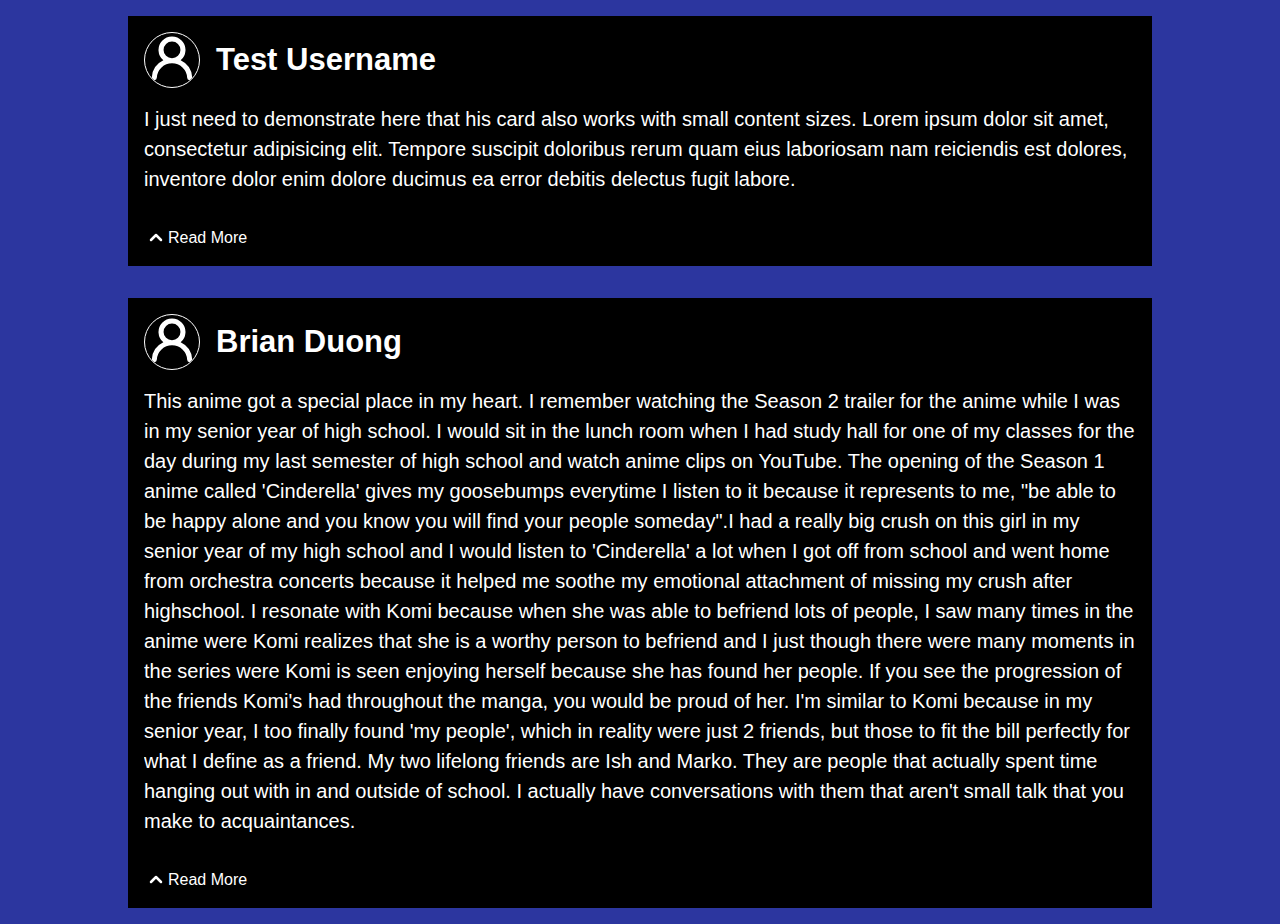
<file: pages/Anime_Reviews/anime_reviews.html>
<!DOCTYPE html><html lang="en"><head><meta charset="UTF-8"><meta name="viewport" content="width=device-width, initial-scale=1.0"><title>Anime Reviews</title><link rel="stylesheet" href="../../src.f64612c9.css"><link href="https://api.fontshare.com/v2/css?f[]=plein@700&f[]=switzer@400&display=swap" rel="stylesheet"><script defer src="anime_reviews.35fcfcba.js"></script></head><body class="bg-primary-400"> <h1 class="visually-hidden">Komi can't Communicate Anime Reviews from MyAnimeList.net</h1> <div class="review_wrapper"> <div class="review"> <div class="review__header"> <div class="review__pfp"> <svg class="pfp__img" xmlns="http://www.w3.org/2000/svg" width="1em" height="1em" viewBox="0 0 16 16"><path fill="white" d="M10.561 8.073a6.005 6.005 0 0 1 3.432 5.142a.75.75 0 1 1-1.498.07a4.5 4.5 0 0 0-8.99 0a.75.75 0 0 1-1.498-.07a6.004 6.004 0 0 1 3.431-5.142a3.999 3.999 0 1 1 5.123 0M10.5 5a2.5 2.5 0 1 0-5 0a2.5 2.5 0 0 0 5 0"></path></svg> </div> <h2 class="ff-accent fw-bold review__username">Test Username</h2> </div> <div class="review__content" data-collapsed="false"> <p>I just need to demonstrate here that his card also works with small content sizes. Lorem ipsum dolor sit amet, consectetur adipisicing elit. Tempore suscipit doloribus rerum quam eius laboriosam nam reiciendis est dolores, inventore dolor enim dolore ducimus ea error debitis delectus fugit labore.</p> </div> <button class="review__collapse-btn" data-btn-state="expand"> <svg class="collapse__icon" xmlns="http://www.w3.org/2000/svg" width="1em" height="1em" viewBox="0 0 24 24"><path fill="none" stroke="currentColor" stroke-linecap="round" stroke-linejoin="round" stroke-width="2.5" d="m7 10l5 5m0 0l5-5"></path></svg> <p class="collapse__text" aria-hidden="true">Read More</p> <span class="visually-hidden">Toggle Full Review Text</span> </button> </div> <div class="review"> <div class="review__header"> <div class="review__pfp"> <svg class="pfp__img" xmlns="http://www.w3.org/2000/svg" width="1em" height="1em" viewBox="0 0 16 16"><path fill="white" d="M10.561 8.073a6.005 6.005 0 0 1 3.432 5.142a.75.75 0 1 1-1.498.07a4.5 4.5 0 0 0-8.99 0a.75.75 0 0 1-1.498-.07a6.004 6.004 0 0 1 3.431-5.142a3.999 3.999 0 1 1 5.123 0M10.5 5a2.5 2.5 0 1 0-5 0a2.5 2.5 0 0 0 5 0"></path></svg> </div> <h2 class="ff-accent fw-bold review__username">Brian Duong</h2> </div> <div class="review__content" data-collapsed="false"> <p>This anime got a special place in my heart. I remember watching the Season 2 trailer for the anime while I was in my senior year of high school. I would sit in the lunch room when I had study hall for one of my classes for the day during my last semester of high school and watch anime clips on YouTube. The opening of the Season 1 anime called 'Cinderella' gives my goosebumps everytime I listen to it because it represents to me, "be able to be happy alone and you know you will find your people someday".I had a really big crush on this girl in my senior year of my high school and I would listen to 'Cinderella' a lot when I got off from school and went home from orchestra concerts because it helped me soothe my emotional attachment of missing my crush after highschool. I resonate with Komi because when she was able to befriend lots of people, I saw many times in the anime were Komi realizes that she is a worthy person to befriend and I just though there were many moments in the series were Komi is seen enjoying herself because she has found her people. If you see the progression of the friends Komi's had throughout the manga, you would be proud of her. I'm similar to Komi because in my senior year, I too finally found 'my people', which in reality were just 2 friends, but those to fit the bill perfectly for what I define as a friend. My two lifelong friends are Ish and Marko. They are people that actually spent time hanging out with in and outside of school. I actually have conversations with them that aren't small talk that you make to acquaintances.</p> </div> <button class="review__collapse-btn" data-btn-state="expand" aria-expanded="false"> <svg class="collapse__icon" xmlns="http://www.w3.org/2000/svg" width="1em" height="1em" viewBox="0 0 24 24"><path fill="none" stroke="currentColor" stroke-linecap="round" stroke-linejoin="round" stroke-width="2.5" d="m7 10l5 5m0 0l5-5"></path></svg> <p class="collapse__text" aria-hidden="true">Read More</p> <span class="visually-hidden">Toggle Full Review Text</span> </button> </div> </div> </body></html>
</file>
<file: src.f64612c9.css>
.bg-accent-300{background-color:#7d6cc1}.bg-accent-400{background-color:#5636d8}.bg-accent-500{background-color:#4b3d8b}.bg-primary-400{background-color:#2c369f}.bg-neutral-100{background-color:#fff}.bg-neutral-900{background-color:#27292b}.text-neutral-100{color:#fff}.text-neutral-900{color:#27292b}.ff-body{font-family:Switzer,sans-serif}.ff-accent{font-family:Plein,sans-serif}body{font-family:Switzer,sans-serif}.fs-primary-heading{font-size:3.062rem}.fs-secondary-heading{font-size:1.562rem}.fs-body-500,.fs-third-heading{font-size:1.25rem}.fs-body-400{font-size:1rem}.fs-body-300{font-size:.812rem}.fw-regular{font-weight:400}.fw-bold{font-weight:700}*,:after,:before{box-sizing:border-box}*{margin:0;padding:0;font:inherit}img,picture,svg,video{display:block;max-width:100%}ol,ul{list-style:none}button{cursor:pointer}html{color-scheme:dark light}body,html{position:relative;min-height:100vh;line-height:1.5}:focus-visible{outline:3px solid #fff;outline-offset:8px;transition:outline 80ms ease-in}.container{width:min(1200px,100% - 40px);margin-inline:auto}.padding-bottom-800{padding-bottom:128px}.even-columns{display:grid}.middle-of-screen{display:flex;justify-content:center;align-items:center}.stacked{display:grid;place-items:center}.stacked>*{grid-column:1/-1;grid-row:1/-1}.visually-hidden{position:absolute;width:1px;height:1px;overflow:hidden;left:-10000px}@media (min-width:464px){.even-columns{grid-auto-flow:column;grid-auto-columns:1fr}}.btn-1_v1,.btn-1_v2{color:#fff;font-size:1.25rem;background-color:#7d6cc1;padding-block:8px;padding-inline:40px;border-radius:8px;border:1px solid #000;text-decoration:none;z-index:1;transition:background-color .2s ease-in}.btn-1_v1:focus-visible,.btn-1_v1:hover,.btn-1_v2:focus-visible,.btn-1_v2:hover{background-color:#5636d8}.btn-1_v2{color:#fff;font-size:1.25rem;background-color:#4b3d8b;padding-block:8px;padding-inline:40px;z-index:1;transition:background-color .2s ease-in}.btn-1_v2,.btn-2{border-radius:8px;border:1px solid #000;text-decoration:none}.btn-2{background-color:#fff;font-size:clamp(.812rem,4vw,1.25rem);padding-block:clamp(4px,2vw,8px);padding-inline:clamp(18px,6vw,36px);transition:background-color .2s ease-in,color .2s ease-in}.btn-2:focus-visible,.btn-2:hover{background-color:#27292b;color:#fff}.btn-2:focus-visible{outline:3px solid #000}.hero-section{background-color:#2c369f;height:clamp(648px,100vw,1080px);overflow:hidden}.hero-section__bg{align-self:start;z-index:0;transform-origin:top center;transform:translateY(-32px);scale:1.83}.hero-section__content{display:flex;flex-direction:column;align-self:end;align-items:center;text-align:center;row-gap:19px;margin-bottom:128px;z-index:0}.hero-section__content .hero-title{font-size:3.062rem;text-shadow:0 4.74px 10px rgba(0,0,0,.5),-1px 0 6px #5636d8,0 1px 6px #5636d8,1px 0 6px #5636d8,0 1px 6px #5636d8;padding-inline:20px}.hero-section__content .hero-subtitle{font-size:1rem;text-shadow:0 4.74px 10px rgba(0,0,0,.5),-1px 0 6px #2c369f,0 1px 6px #2c369f,1px 0 6px #2c369f,0 1px 6px #2c369f}.hero-section__content .hero-section__cta{display:flex;gap:36px}@media (min-width:32.25em){.hero-section__bg{scale:1.4;transform:translateY(-160px)}.hero-section__content{align-self:center}.hero-section__content .hero-title{font-size:4.75rem}.hero-section__content .hero-subtitle{font-size:1.562rem}}@media (min-width:55.6875em){.hero-section__bg{scale:1.7;transform:translateY(-160px)}}.nav-btn-icon{background-color:#5636d8;border:none;position:fixed;top:0;right:0;margin-top:12px;margin-right:12px;width:96px;height:96px;transition:scale .2s ease-in,background-color .2s ease-in;overflow:hidden;border-radius:50%;z-index:1}.nav-btn-icon svg{position:relative;color:#fff;width:50%;height:50%;bottom:13px;opacity:0;transition:opacity .2s ease-in}.nav-btn-icon p{position:relative;top:27px;font-size:.812rem}.nav-btn-icon:focus-visible,.nav-btn-icon:hover{scale:1.1;cursor:pointer}.nav-btn-icon:focus-visible .komi-face,.nav-btn-icon:hover .komi-face{left:3px}.nav-btn-icon:focus-visible .komi-face__head,.nav-btn-icon:hover .komi-face__head{rotate:.5deg}.nav-btn-icon:focus-visible .komi-face__poof,.nav-btn-icon:hover .komi-face__poof{opacity:1;left:-31px}.komi-face{position:relative;left:0;width:inherit;height:inherit;opacity:1;transition:left .2s ease-in,opacity .2s ease-in}.komi-face__poof{position:relative;top:-9px;left:0;width:13%;opacity:0;transition:left .2s ease-in,opacity .2s ease-out}.komi-face__head{position:relative;top:-12px;rotate:-5deg;width:55%;transition:rotate .2s ease-in}@media (min-width:50em){.nav-btn-icon{width:120px;height:120px}.nav-btn-icon p{top:32px;font-size:1rem}.komi-face__poof{top:-3px}.komi-face__head{rotate:-5deg;transition:scale .2s ease-in;transition:rotate .2s ease-in}.nav-btn-icon:focus-visible .komi-face,.nav-btn-icon:hover .komi-face{left:3px}.nav-btn-icon:focus-visible .komi-face__poof,.nav-btn-icon:hover .komi-face__poof{left:-39px}.nav-btn-icon:focus-visible .komi-face__head,.nav-btn-icon:hover .komi-face__head{scale:1.05}}.primary-nav{--menu_mode:"mobile";position:fixed;background-image:url(komi_camera_wallpaper.09493529.jpg);background-position:bottom;background-size:cover;width:70%;height:100%;top:0;right:-70%;z-index:2;transition:right .2s ease-out}.primary-nav:after{content:"";background-color:#000;position:absolute;width:100%;height:100%;opacity:.4;transition:opacity .2s ease-in}.primary-nav__links{display:grid;grid-template-columns:1fr;grid-template-rows:.3fr repeat(2,max-content);row-gap:20px;justify-items:flex-start;position:absolute;right:0;width:80%;height:100%}.primary-nav__links>li:first-child{align-self:flex-end}.primary-nav__links a{color:#fff;font-size:1.938rem;text-decoration:none;transition:opacity .2s ease-in}.primary-nav__links a:hover{opacity:.7}.primary-nav__links li{margin-right:64px;z-index:2}.primary-nav__links li:after{display:none;content:""}@media (min-width:50em){.primary-nav{--menu_mode:"desktop";background-position:0;background-size:cover}.primary-nav__links a{font-size:3.062rem}.primary-nav__links li{margin-right:168px}.primary-nav__links li:after{display:block;content:"";background-color:#fff;position:relative;height:5px;width:100%;top:-5px;z-index:3;transform-origin:center;transform:scaleX(var(--underline-width,0));transition:transform .2s ease-in}}@media (min-width:925px){.primary-nav__links{justify-items:flex-end}}.left-icon-heading{display:inline-flex;column-gap:clamp(4px,5vw,24px);font-size:1.938rem;margin-left:clamp(1px,4vw,64px)}.left-icon-heading svg{font-size:48px}.img-carousel{width:98.5vw}.img-carousel__navigation .slide-left-btn,.img-carousel__navigation .slide-right-btn{display:none}.img-carousel__track{display:flex;background-color:#000;width:100vw;overflow-x:auto;scroll-snap-type:x mandatory;scroll-behavior:smooth}.img-carousel__track .img-carousel__track-item{min-width:45%;max-width:45%;padding-inline:4px;scroll-snap-align:start}.img-carousel__track .img-carousel__track-item:last-child{padding-right:0}@media (min-width:37.9375em){.img-carousel__btn-wrapper{border:none;margin-right:clamp(1px,4vw,64px)}.img-carousel__navigation{display:flex;justify-content:space-between;max-width:1360px;margin-inline:auto}.img-carousel__navigation .slide-left-btn,.img-carousel__navigation .slide-right-btn{display:inline;color:#fff;background:none;font-size:48px;border:none;transition:opacity .2s ease-in}.img-carousel__navigation .slide-left-btn:focus-visible,.img-carousel__navigation .slide-left-btn:hover,.img-carousel__navigation .slide-right-btn:focus-visible,.img-carousel__navigation .slide-right-btn:hover{cursor:pointer;opacity:.8}.img-carousel__navigation .slide-right-btn{margin-left:8px}.img-carousel__track .img-carousel__track-item{min-width:30%;max-width:30%;padding-right:8px}}@media (min-width:64em){.img-carousel__track{max-height:697px;max-width:1949px;margin-inline:auto}.img-carousel__track .img-carousel__track-item{min-width:22%;max-width:22%;padding-right:8px}}.content-and-img{row-gap:24px;opacity:0;transition:opacity 2s linear}.content-and-img__content h2{font-size:clamp(1rem,6vw,1.562rem);margin-bottom:16px;text-align:center}@media (min-width:464px){.content-and-img{align-items:center;justify-items:center}.content-and-img__content{order:1;margin-left:clamp(1px,6vw,96px)}.content-and-img__content h2{font-size:clamp(2.438rem,5vw,3.062rem)}.content-and-img__content p{font-size:clamp(1rem,2vw,1.25rem)}.content-and-img img{order:2;width:min(80%,360px)}}@keyframes fadeinSlideUp{0%{transform:translateY(20px)}to{transform:translateY(0)}}.video-card-wrapper{display:grid;grid-template-columns:repeat(auto-fit,minmax(250px,1fr));grid-row-gap:24px;grid-column-gap:24px}.video-card{display:flex;flex-direction:column;align-items:center;position:relative;opacity:0;transition:opacity 2s linear}.video-card .play-icon{color:#fff;width:10%;z-index:0}.video-card .play-icon:hover{cursor:pointer}.video-card .video-card__card{background-color:transparent;position:relative;order:1}.video-card .video-card__card:before{content:"";background-color:#000;position:absolute;width:100%;height:100%;opacity:.2;transition:opacity .2s ease-in}.video-card .video-card__card:focus-visible:before,.video-card .video-card__card:hover:before{cursor:pointer;opacity:.4}.video-card .video-card__title{order:2}.video-card__popup[data-visible=hide],.video-card__popup[data-visible=hide]>*{display:none}.video-card__popup[data-visible=show],.video-card__popup[data-visible=show] iframe{display:inline}.video-card__popup .popup_wrapper{position:fixed;aspect-ratio:16/9;width:100%;top:50%;left:50%;transform:translate(-50%,-50%);z-index:3}.video-card__popup iframe{width:100%;height:100%}.video-card__popup iframe:focus-visible{outline:none}.video-card__popup .video_close_btn{color:#fff;border:none;background-color:transparent;position:absolute;width:32px;top:-32px;right:2px;opacity:.7;transition:opacity .2s ease-in;z-index:5}.video-card__popup .video_close_btn:hover{opacity:1}.video-card__popup .video_close_btn:focus-visible{outline-offset:-1px}@media (min-width:564px){.video-card-wrapper .video-card:first-child{margin-left:24px}.video-card-wrapper .video-card:last-child{margin-right:24px}.video-card__popup .popup_wrapper{width:80%}.video-card__popup .video_close_btn{width:48px;top:-48px;right:-44px}}@media (min-width:844px){.video-card__popup .popup_wrapper{width:70%}.video-card__popup .video_close_btn{width:64px;top:-64px;right:-60px}}@keyframes right_slide_in{0%{transform:translateX(-80px)}to{transform:translateX(0)}}@keyframes left_slide_in{0%{transform:translateX(80px)}to{transform:translateX(0)}}.footer-nav{max-width:1341px;margin-inline:auto}.footer-nav .footer-nav__bg-img{align-self:flex-end}.footer-nav .footer-nav__links{display:flex;flex-direction:column;row-gap:16px;column-gap:16px}.footer-nav .footer-nav__links .footer-nav__link-item{width:200px;aspect-ratio:5/2;position:relative}.footer-nav .footer-nav__links .footer-nav__link-item a img{width:100%;object-fit:fill}.footer-nav .footer-nav__links .footer-nav__link-item a:before{content:"";background-color:#000;position:absolute;width:100%;height:100%;opacity:0;transition:opacity .2s ease-in}.footer-nav .footer-nav__links .footer-nav__link-item:hover a:before{cursor:pointer;opacity:.2}.footer-nav .footer-nav__links .footer-nav__link-item a:focus-visible:before{opacity:.2}.footer-nav .footer-nav__links .footer-nav__card{color:#fff;text-decoration:none;text-shadow:0 4.74px 10px rgba(0,0,0,.5),-1px 0 6px #000,0 1px 6px #000,1px 0 6px #000,0 1px 6px #000}@media (min-width:50em){.footer-nav{display:flex!important;justify-content:space-around}.footer-nav .footer-nav__links{max-height:400px;flex-wrap:wrap}}.final_CTA{opacity:0;transition:opacity 1s ease-in}.final_CTA a.btn-2:first-child{transform:translateX(-14px) translateY(10px);rotate:-7deg}.final_CTA a.btn-2:nth-child(2){transform:translateX(-14px) translateY(90px);rotate:-7deg}@media (min-width:34.5625em){.final_CTA a.btn-2:first-child{transform:translateX(-20px) translateY(10px)}.final_CTA a.btn-2:nth-child(2){transform:translateX(-24px) translateY(170px)}}@keyframes scaleUpReveal{0%{transform:scale(.99)}to{transform:scale(1)}}body{display:flex;flex-direction:column}body:before{content:"";background-color:#000;position:absolute;width:100%;height:100%;opacity:var(--overlay_opacity,0);z-index:var(--overlay_z-index,-2);transition:opacity .2s ease-in,z-index .2s ease-in}.loader{display:flex;align-items:center;justify-content:center;position:fixed;top:0;left:0;width:100vw;height:100dvh;background-color:transparent;-webkit-backdrop-filter:blur(10px);backdrop-filter:blur(10px);opacity:var(--loader-opaicty,1);transition:opacity .2s ease-in;z-index:4}.loader__spinner{display:grid;place-items:center;position:relative;width:50vw}.loader__spinner>*{grid-column:1/-1;grid-row:1/-1}.loader__spinner .spinner-head{order:1;animation:head_nod_up 1.0001s ease-out infinite}.loader__spinner .spinner-poof{order:-1;animation:poof_out 1s ease-out infinite}@media (min-width:50em){.loader__spinner{width:20vw}}@keyframes poof_out{0%{opacity:0;transform:translateX(0) translateY(30px)}to{opacity:1;transform:translateX(-240px) translateY(30px)}}@keyframes head_nod_up{0%{rotate:0deg}to{rotate:1deg}}.pfp-card-gallery{display:grid;grid-template-columns:repeat(auto-fit,minmax(max(160px,(100% - 32px)/5),1fr));grid-gap:8px;width:95dvw;margin-block:8px}.pfp-card-gallery>*{aspect-ratio:1/1}.pfp-card{background-color:#4b3d8b;display:flex;flex-direction:column;align-items:center;row-gap:8px;height:100%;width:100%;border:none;transition:background-color .15s ease-out;z-index:1}.pfp-card:hover{cursor:pointer}.pfp-card:focus-visible .pfp-card__pic img,.pfp-card:hover .pfp-card__pic img{scale:1.05}.pfp-card:focus-visible,.pfp-card:hover{background-color:#7d6cc1;outline-offset:0}.pfp-card__pic{width:80%;height:90%;margin-top:8px;border-radius:8px;overflow:hidden}.pfp-card__pic img{object-fit:cover;width:100%;height:100%;transition:scale .15s ease-out}.pfp-card__name{color:#fff;font-size:clamp(1rem,2vw,1.562rem);margin-bottom:8px}.pfp-card__info-card{--close-btn-size:40px;background-color:#7d6cc1;display:flex;justify-content:center;position:fixed;top:50dvh;left:50%;width:100%;height:85dvh;z-index:2;transform:translate(-50%,-50%);transition:opacity .2s ease-in;opacity:0}.pfp-card__info-card[data-visible=hide]{display:none}.pfp-card__info-card[data-visble=show]{display:block}.pfp-card__info-card .pfp-card__info-card__wrapper{display:flex;flex-direction:column;align-items:center;row-gap:1rem;width:90%;max-width:1304px}.pfp-card__info-card .pfp-card__info-card__wrapper .info-card__close-btn{color:#fff;background-color:transparent;position:fixed;width:var(--close-btn-size);top:calc(var(--close-btn-size)*-1);right:4px;opacity:.7;border:none;transition:opacity .2s ease-in;z-index:3}.pfp-card__info-card .pfp-card__info-card__wrapper .info-card__close-btn svg{color:#fff;width:100%;height:100%}.pfp-card__info-card .pfp-card__info-card__wrapper .info-card__close-btn:focus-visible,.pfp-card__info-card .pfp-card__info-card__wrapper .info-card__close-btn:hover{opacity:1}.pfp-card__info-card .pfp-card__info-card__wrapper .info-card__close-btn:focus-visible{outline-offset:1px}.pfp-card__info-card .pfp-card__info-card__wrapper .info-card__header{display:flex;column-gap:8px;width:100%;height:32%;margin-top:1rem}.pfp-card__info-card .pfp-card__info-card__wrapper .info-card__header>div.info-card__header_pfp{flex-grow:1;flex-shrink:1;flex-basis:50%}.pfp-card__info-card .pfp-card__info-card__wrapper .info-card__header>div.info-card__header_pfp img{width:100%;height:100%;object-fit:cover;border-radius:6px}.pfp-card__info-card .pfp-card__info-card__wrapper .info-card__header>div.info-card__header_content{flex-grow:1;flex-shrink:1;flex-basis:70%;position:relative;display:flex;flex-direction:column;row-gap:4px;overflow-y:auto}.pfp-card__info-card .pfp-card__info-card__wrapper .info-card__header>div.info-card__header_content h1{color:#fff;flex-grow:0;font-size:clamp(1rem,3vw,1.938rem)}.pfp-card__info-card .pfp-card__info-card__wrapper .info-card__header>div.info-card__header_content .info-card__header_list-viewbox{flex-grow:3;overflow-y:scroll}.pfp-card__info-card .pfp-card__info-card__wrapper .info-card__header>div.info-card__header_content .info-card__header_list-viewbox:focus-visible{outline-offset:-2px}.pfp-card__info-card .pfp-card__info-card__wrapper .info-card__header>div.info-card__header_content .info-card__header_list-viewbox:before{content:"";box-shadow:inset 0 30px 30px -24px #fff;width:100%;height:32px;position:absolute;transition:opacity .2s ease-in;opacity:.6;z-index:1;opacity:var(--top-scroll-shadow-opacity,.6)}.pfp-card__info-card .pfp-card__info-card__wrapper .info-card__header>div.info-card__header_content .info-card__header_list-viewbox:after{content:"";box-shadow:inset 0 -30px 30px -24px #fff;width:100%;height:32px;position:absolute;transition:opacity .2s ease-in;opacity:.6;z-index:1;opacity:var(--bottom-scroll-shadow-opacity,.6);bottom:0}.pfp-card__info-card .pfp-card__info-card__wrapper .info-card__header>div.info-card__header_content .info-card__header_list-viewbox ul.info-card__header_list{flex-grow:1;font-size:clamp(.812rem,2vw,1rem);list-style-type:none}.pfp-card__info-card .pfp-card__info-card__wrapper .info-card__header>div.info-card__header_content .info-card__header_list-viewbox ul.info-card__header_list li{color:#fff;position:relative;padding-left:12px}.pfp-card__info-card .pfp-card__info-card__wrapper .info-card__header>div.info-card__header_content .info-card__header_list-viewbox ul.info-card__header_list li:before{content:"";background-color:#fff;position:absolute;width:5px;height:5px;top:0;transform:translateY(100%) translateX(-8px);border-radius:50px}.pfp-card__info-card .pfp-card__info-card__wrapper .info-card__pictures{display:grid;grid-template-columns:repeat(auto-fit,minmax(120px,1fr));column-gap:46px;row-gap:24px;align-items:center;width:95%;height:58%;margin-bottom:16px;overflow-y:auto}.pfp-card__info-card .pfp-card__info-card__wrapper .info-card__pictures:focus-within{outline:3px solid #fff;outline-offset:0}.pfp-card__info-card .pfp-card__info-card__wrapper .info-card__pictures>li{position:relative;width:100%;height:92px;object-fit:contain}.pfp-card__info-card .pfp-card__info-card__wrapper .info-card__pictures>li button{background-color:transparent;border:none;width:100%;height:100%;object-fit:contain}.pfp-card__info-card .pfp-card__info-card__wrapper .info-card__pictures>li button:before{content:"";background-color:#000;position:absolute;width:100%;height:100%;opacity:.1;transition:opacity .2s ease-in;left:0}.pfp-card__info-card .pfp-card__info-card__wrapper .info-card__pictures>li button:hover:before{cursor:pointer;content:"";background-color:#000;position:absolute;width:100%;height:100%;opacity:.4;transition:opacity .2s ease-in}.pfp-card__info-card .pfp-card__info-card__wrapper .info-card__pictures>li button:focus-visible{outline-offset:0}.pfp-card__info-card .pfp-card__info-card__wrapper .info-card__pictures>li button:focus-visible:before{content:"";background-color:#000;position:absolute;width:100%;height:100%;opacity:.4;transition:opacity .2s ease-in}.pfp-card__info-card .pfp-card__info-card__wrapper .info-card__pictures>li button img{width:100%;height:100%;object-fit:contain}@media (min-width:29rem){.pfp-card__info-card{--close-btn-size:48px;height:75dvh}.pfp-card__info-card .pfp-card__info-card__wrapper .info-card__header{height:40%}.pfp-card__info-card .pfp-card__info-card__wrapper .info-card__header>div.info-card__header_pfp{flex-basis:30%}.pfp-card__info-card .pfp-card__info-card__wrapper .info-card__pictures{height:60%}}@media (min-width:930px){.pfp-card__info-card{--close-btn-size:64px;height:80dvh}.pfp-card__info-card .pfp-card__info-card__wrapper .info-card__header{height:40%}.pfp-card__info-card .pfp-card__info-card__wrapper .info-card__header>div.info-card__header_pfp{flex-basis:15%}.pfp-card__info-card .pfp-card__info-card__wrapper .info-card__pictures{grid-template-columns:repeat(auto-fit,minmax(160px,1fr));row-gap:16px;padding-inline:2rem;height:55%}.pfp-card__info-card .info-card__picture-slider .picture-slider__container .picture-slider__view-box{margin-top:8px;height:75%}}.info-card__picture-slider{--slider-close-btn-size:40px;--slider-move-btn-size:40px;--slider-track-n-move-btn-spacing:2px;--each-scroll-group-number-of-items:4;background-color:#7d6cc1;display:flex;flex-direction:column;align-items:center;position:fixed;width:100%;height:85dvh;top:50%;transform:translateY(-50%);left:0;z-index:3;transition:opacity .2s ease-in;opacity:0;text-align:end}.info-card__picture-slider[data-visible=hide]{display:none}.info-card__picture-slider[data-visble=show]{display:block}.info-card__picture-slider .picture-slider__close-btn{background-color:transparent;align-self:end;width:var(--slider-close-btn-size);margin-top:4px;margin-right:4px;border:none}.info-card__picture-slider .picture-slider__close-btn svg{color:#fff;width:100%;height:100%}.info-card__picture-slider .picture-slider__close-btn:hover{opacity:1}.info-card__picture-slider .picture-slider__close-btn:focus-visible{outline-offset:1px}.info-card__picture-slider .picture-slider__container{display:flex;flex-direction:column;align-items:center;row-gap:16px;flex-grow:1;justify-content:center;max-width:1300px;width:100%}.info-card__picture-slider .picture-slider__container .picture-slider__view-box{background-color:rgba(0,0,0,.2);max-width:90%;min-height:70%;max-height:352px;aspect-ratio:16/9}.info-card__picture-slider .picture-slider__container .picture-slider__view-box img{width:100%;height:100%;object-fit:scale-down}.info-card__picture-slider .picture-slider__container .picture-slider__nav{position:relative;width:75%;max-width:526px;height:88px}.info-card__picture-slider .picture-slider__container .picture-slider__nav .picture-slider__nav-track-container{height:100%}.info-card__picture-slider .picture-slider__container .picture-slider__nav .picture-slider__nav-track-container .picture-slider__nav-track{background-color:#2c369f;display:flex;height:100%;padding-block:6px;overflow-x:auto;scroll-behavior:smooth;scroll-snap-type:x mandatory}.info-card__picture-slider .picture-slider__container .picture-slider__nav .picture-slider__nav-track-container .picture-slider__nav-track .picture-slider__nav-item{position:relative;max-width:calc(100%/var(--each-scroll-group-number-of-items));min-width:calc(100%/var(--each-scroll-group-number-of-items));width:20vw;height:100%;aspect-ratio:16/9;scroll-snap-align:end}.info-card__picture-slider .picture-slider__container .picture-slider__nav .picture-slider__nav-track-container .picture-slider__nav-track .picture-slider__nav-item input[type=radio]{position:absolute;width:1px;height:1px;overflow:hidden;left:-10000px;left:0;top:0;opacity:0}.info-card__picture-slider .picture-slider__container .picture-slider__nav .picture-slider__nav-track-container .picture-slider__nav-track .picture-slider__nav-item input[type=radio]+label:before{content:"";background-color:#000;position:absolute;width:100%;height:100%;opacity:0;transition:opacity .2s ease-in;left:0}.info-card__picture-slider .picture-slider__container .picture-slider__nav .picture-slider__nav-track-container .picture-slider__nav-track .picture-slider__nav-item input[type=radio]+label{position:absolute;top:0;left:0;width:100%;height:100%;padding-inline:2px}.info-card__picture-slider .picture-slider__container .picture-slider__nav .picture-slider__nav-track-container .picture-slider__nav-track .picture-slider__nav-item input[type=radio]+label:hover{border:2px solid #fff}.info-card__picture-slider .picture-slider__container .picture-slider__nav .picture-slider__nav-track-container .picture-slider__nav-track .picture-slider__nav-item input[type=radio]+label:hover:before{cursor:pointer;content:"";background-color:#000;position:absolute;width:100%;height:100%;opacity:.3;transition:opacity .2s ease-in}.info-card__picture-slider .picture-slider__container .picture-slider__nav .picture-slider__nav-track-container .picture-slider__nav-track .picture-slider__nav-item input[type=radio]:focus-visible+label img{outline:2px solid}.info-card__picture-slider .picture-slider__container .picture-slider__nav .picture-slider__nav-track-container .picture-slider__nav-track .picture-slider__nav-item input[type=radio]:focus-visible+label:before{content:"";background-color:#000;position:absolute;width:100%;height:100%;opacity:.2;transition:opacity .2s ease-in}.info-card__picture-slider .picture-slider__container .picture-slider__nav .picture-slider__nav-track-container .picture-slider__nav-track .picture-slider__nav-item input[type=radio]+label img{width:100%;height:100%;object-fit:contain}.info-card__picture-slider .picture-slider__container .picture-slider__nav .picture-slider__nav-track-container .picture-slider__nav-track .picture-slider__nav-item input[type=radio]:checked+label img{border:2px solid #fff}.info-card__picture-slider .picture-slider__container .picture-slider__nav .picture-slider__nav-track-container .picture-slider__nav-track .picture-slider__nav-item input[type=radio]:checked+label:before{content:"";background-color:#000;position:absolute;width:100%;height:100%;opacity:.3;transition:opacity .2s ease-in}.info-card__picture-slider .picture-slider__container .picture-slider__nav .picture-slider__nav-left-btn,.info-card__picture-slider .picture-slider__container .picture-slider__nav .picture-slider__nav-right-btn{display:grid;place-items:center;background-color:transparent;color:#fff;position:absolute;border:none;opacity:.9}.info-card__picture-slider .picture-slider__container .picture-slider__nav .picture-slider__nav-left-btn svg,.info-card__picture-slider .picture-slider__container .picture-slider__nav .picture-slider__nav-right-btn svg{width:var(--slider-move-btn-size);height:var(--slider-move-btn-size)}.info-card__picture-slider .picture-slider__container .picture-slider__nav .picture-slider__nav-left-btn:focus-visible,.info-card__picture-slider .picture-slider__container .picture-slider__nav .picture-slider__nav-right-btn:focus-visible{outline-offset:2px}.info-card__picture-slider .picture-slider__container .picture-slider__nav .picture-slider__nav-left-btn{top:50%;transform:translateX(calc(-100% - var(--slider-track-n-move-btn-spacing))) translateY(-50%)}.info-card__picture-slider .picture-slider__container .picture-slider__nav .picture-slider__nav-right-btn{top:50%;right:0;transform:translateX(calc(100% + var(--slider-track-n-move-btn-spacing))) translateY(-50%)}@media (min-width:29em){.info-card__picture-slider{--slider-close-btn-size:48px;--slider-move-btn-size:56px;--slider-track-n-move-btn-spacing:16px;--each-scroll-group-number-of-items:5;height:75dvh}.info-card__picture-slider .picture-slider__container .picture-slider__nav{max-width:none}}@media (min-width:58.125em){.info-card__picture-slider{--slider-close-btn-size:64px;--each-scroll-group-number-of-items:6;height:80dvh}.info-card__picture-slider .picture-slider__container .picture-slider__view-box{margin-top:8px;height:75%}.info-card__picture-slider .picture-slider__container .picture-slider__nav{width:55%}}@keyframes btn_press_animation{0%{opacity:.9}20%{opacity:.2}to{opacity:.9}}.splScrn-container,.splScrn-container .splScrn-group{display:flex;flex-direction:column;row-gap:24px}.splScrn-container .splScrn-group{transition:opacity .2s ease-in}.splScrn-container .splScrn-group__img{height:100dvh;opacity:1}.splScrn-container .splScrn-group__img img{object-fit:cover;object-position:center;width:100%;height:100%}.splScrn-container .splScrn-group__content-wrap{grid-column-start:2;width:100vw;transition:opacity .2s ease-in}.splScrn-container .splScrn-group__content-wrap .splScrn-group__content{display:flex;flex-direction:column;row-gap:16px;margin-inline:16px}.splScrn-container .splScrn-group__content-wrap .splScrn-group__content h1{color:#fff;font-size:1.562rem}.splScrn-container .splScrn-group__content-wrap .splScrn-group__content p{color:#fff;font-size:1rem}@media (min-width:39.5em){.splScrn-container .splScrn-group{display:grid;grid-template-columns:50vw 50vw}.splScrn-container .splScrn-group__img{position:fixed;top:0;height:100dvh;width:50vw;transition:opacity .2s ease-in}.splScrn-container .splScrn-group__content-wrap{width:50vw;min-height:100dvh;height:fit-content;width:100%}.splScrn-container .splScrn-group__content-wrap .splScrn-group__content{row-gap:16px;margin-block:64px;margin-inline:clamp(32px,5vw,64px)}.splScrn-container .splScrn-group__content-wrap .splScrn-group__content h1{font-size:clamp(1.562rem,3vw,2.438rem)}.splScrn-container .splScrn-group__content-wrap .splScrn-group__content p{font-size:clamp(1.25rem,2vw,1.562rem)}}@media (min-width:1426px){body{display:flex;justify-content:center}.splScrn-container .splScrn-group__img{max-width:40vw;right:50%}.splScrn-container .splScrn-group__content-wrap{max-width:100ch}.splScrn-container .splScrn-group__content-wrap .splScrn-group__content h1{font-size:clamp(2.438rem,3vw,3.812rem)}.splScrn-container .splScrn-group__content-wrap .splScrn-group__content p{font-size:clamp(1.938rem,2vw,2.438rem)}}.review_wrapper{row-gap:16px;width:95vw;margin-inline:auto;margin-block:16px}.review,.review_wrapper{display:flex;flex-direction:column}.review{background-color:#000;position:relative}.review__header{display:flex;align-items:center;column-gap:16px;margin-inline:16px;margin-block:16px;z-index:0}.review__header .review__username{color:#fff;font-size:clamp(1.25rem,3vw,1.938rem)}.review__header .review__pfp{background-color:#000;width:clamp(48px,6vw,56px);height:clamp(48px,6vw,56px);border-radius:30px;border:1px solid #fff;overflow:hidden;object-fit:cover}.review__header .review__pfp .pfp__img{color:#fff;width:100%;height:100%}.review__content{display:grid;transition:grid-template-rows .25s ease-out}.review__content p{color:#fff;font-size:1rem;margin-inline:16px;padding-bottom:16px;overflow:hidden}.review__collapse-btn{color:#fff;display:flex;align-items:center;align-self:start;margin-left:16px;margin-block:16px;border:none;background:none}.review__collapse-btn[data-btn-state=expand] .collapse__icon{rotate:180deg}.review__collapse-btn .collapse__icon{font-size:24px}@media (min-width:726px){.review_wrapper{row-gap:32px;width:85vw}.review__header{column-gap:16px;margin-inline:16px;margin-block:16px}.review__content p{font-size:1rem;margin-inline:16px;padding-bottom:16px}.review__collapse-btn{margin-left:16px;margin-block:16px}.review__collapse-btn .collapse__icon{font-size:24px}}@media (min-width:888px){.review_wrapper{row-gap:32px;width:80vw;max-width:1334px}.review__header{column-gap:16px;margin-inline:16px;margin-block:16px}.review__content p{font-size:1.25rem;margin-inline:16px;padding-bottom:16px}.review__collapse-btn{margin-left:16px;margin-block:16px}.review__collapse-btn .collapse__icon{font-size:24px}}
</file>
